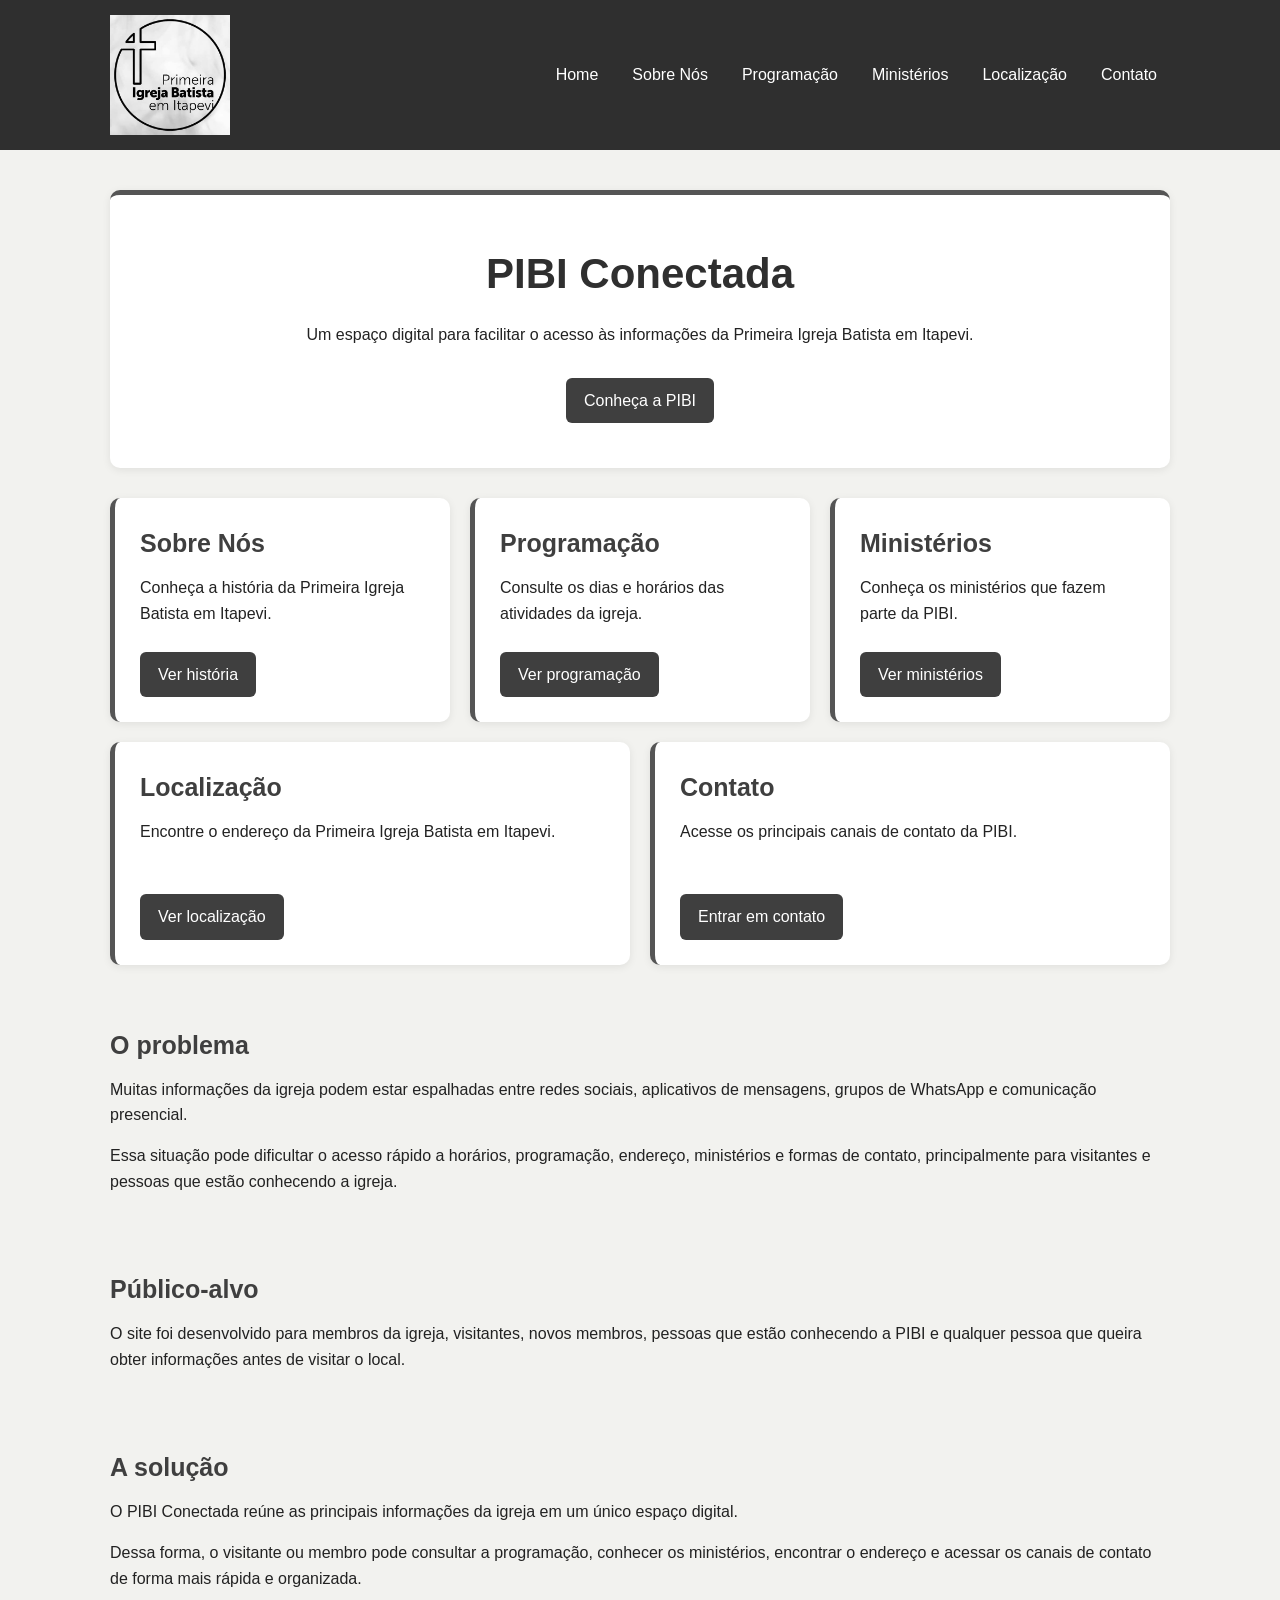
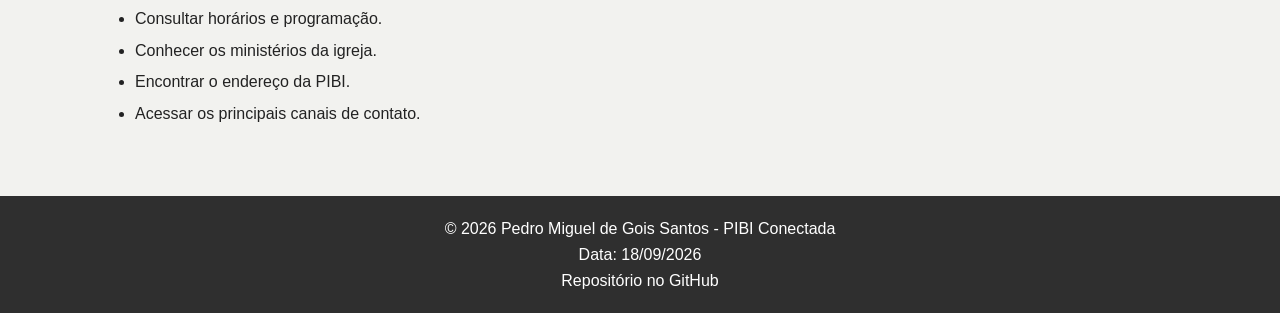
<file: index.html>
<!DOCTYPE html>
<html lang="pt-BR">

<head>
    <meta charset="UTF-8">
    <meta name="viewport" content="width=device-width, initial-scale=1.0">
    <title>PIBI Conectada</title>
    <link rel="stylesheet" href="CSS/style.css">
</head>

<body>

    <header>

        <nav>

            <a href="index.html" class="logo">
                <img src="IMG/logo.jfif" alt="Logo da Primeira Igreja Batista em Itapevi">
            </a>

            <div class="menu">
                <a href="index.html">Home</a>
                <a href="sobre.html">Sobre Nós</a>
                <a href="programacao.html">Programação</a>
                <a href="ministerios.html">Ministérios</a>
                <a href="localizacao.html">Localização</a>
                <a href="contato.html">Contato</a>
            </div>

        </nav>

    </header>

    <main class="home">

        <section class="apresentacao">

            <h1>PIBI Conectada</h1>

            <p>
                Um espaço digital para facilitar o acesso às informações
                da Primeira Igreja Batista em Itapevi.
            </p>

            <a href="sobre.html" class="botao">
                Conheça a PIBI
            </a>

        </section>

        <section class="secao-home">

            <div class="card-home">

                <h2>Sobre Nós</h2>

                <p>
                    Conheça a história da Primeira Igreja Batista
                    em Itapevi.
                </p>

                <a href="sobre.html" class="botao">
                    Ver história
                </a>

            </div>

            <div class="card-home">

                <h2>Programação</h2>

                <p>
                    Consulte os dias e horários das atividades
                    da igreja.
                </p>

                <a href="programacao.html" class="botao">
                    Ver programação
                </a>

            </div>

            <div class="card-home">

                <h2>Ministérios</h2>

                <p>
                    Conheça os ministérios que fazem parte da PIBI.
                </p>

                <a href="ministerios.html" class="botao">
                    Ver ministérios
                </a>

            </div>

            <div class="card-home">

                <h2>Localização</h2>

                <p>
                    Encontre o endereço da Primeira Igreja Batista
                    em Itapevi.
                </p>

                <a href="localizacao.html" class="botao">
                    Ver localização
                </a>

            </div>

            <div class="card-home">

                <h2>Contato</h2>

                <p>
                    Acesse os principais canais de contato da PIBI.
                </p>

                <a href="contato.html" class="botao">
                    Entrar em contato
                </a>

            </div>

        </section>

        <section>

            <h2>O problema</h2>

            <p>
                Muitas informações da igreja podem estar espalhadas
                entre redes sociais, aplicativos de mensagens,
                grupos de WhatsApp e comunicação presencial.
            </p>

            <p>
                Essa situação pode dificultar o acesso rápido a
                horários, programação, endereço, ministérios e
                formas de contato, principalmente para visitantes
                e pessoas que estão conhecendo a igreja.
            </p>

        </section>

        <section>

            <h2>Público-alvo</h2>

            <p>
                O site foi desenvolvido para membros da igreja,
                visitantes, novos membros, pessoas que estão
                conhecendo a PIBI e qualquer pessoa que queira
                obter informações antes de visitar o local.
            </p>

        </section>

        <section>

            <h2>A solução</h2>

            <p>
                O PIBI Conectada reúne as principais informações
                da igreja em um único espaço digital.
            </p>

            <p>
                Dessa forma, o visitante ou membro pode consultar
                a programação, conhecer os ministérios, encontrar
                o endereço e acessar os canais de contato de forma
                mais rápida e organizada.
            </p>

            <ul>
                <li>Consultar horários e programação.</li>
                <li>Conhecer os ministérios da igreja.</li>
                <li>Encontrar o endereço da PIBI.</li>
                <li>Acessar os principais canais de contato.</li>
            </ul>

        </section>

    </main>

    <footer>

        <p>
            © 2026 Pedro Miguel de Gois Santos - PIBI Conectada
        </p>

        <p>
            Data: 18/09/2026
        </p>

        <p>
            <a href="https://github.com/pedromgsantos19/PIBI-Conectada"
               target="_blank"
               rel="noopener noreferrer">
                Repositório no GitHub
            </a>
        </p>

    </footer>

</body>

</html>
</file>
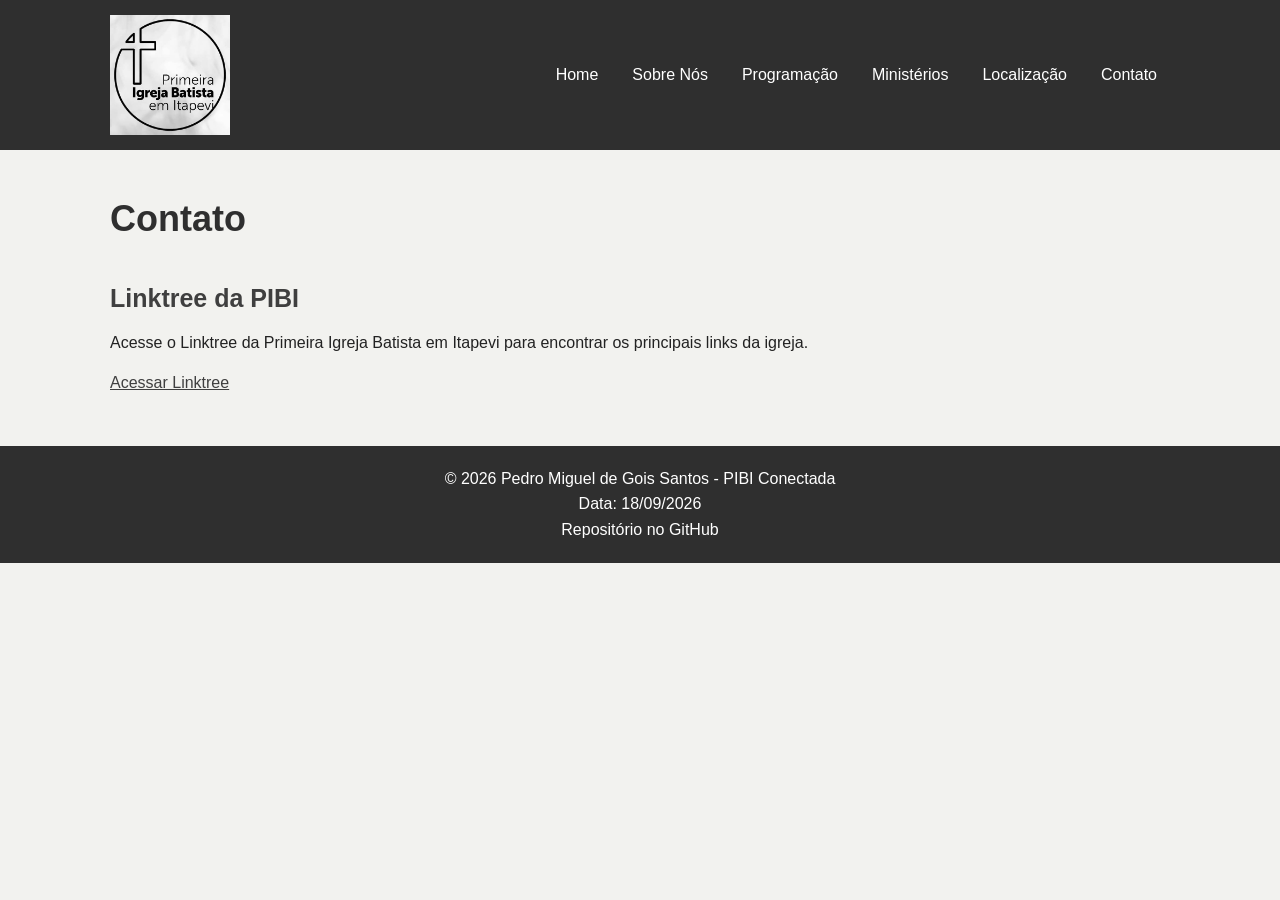
<file: contato.html>
<!DOCTYPE html>
<html lang="pt-BR">

<head>
    <meta charset="UTF-8">
    <meta name="viewport" content="width=device-width, initial-scale=1.0">
    <title>Contato - PIBI Conectada</title>
    <link rel="stylesheet" href="CSS/style.css">
</head>

<body>

    <header>

        <nav>

            <a href="index.html" class="logo">
                <img src="IMG/logo.jfif" alt="Logo da Primeira Igreja Batista em Itapevi">
            </a>

            <div class="menu">
                <a href="index.html">Home</a>
                <a href="sobre.html">Sobre Nós</a>
                <a href="programacao.html">Programação</a>
                <a href="ministerios.html">Ministérios</a>
                <a href="localizacao.html">Localização</a>
                <a href="contato.html">Contato</a>
            </div>

        </nav>

    </header>

    <main>

        <h1>Contato</h1>

        <h2>Linktree da PIBI</h2>

        <p>
            Acesse o Linktree da Primeira Igreja Batista em Itapevi
            para encontrar os principais links da igreja.
        </p>

        <a
            href="https://linktr.ee/PIBItapevi?utm_source=linktree_profile_share&ltsid=2cf56ec7-e9b9-4909-9730-b3eadb004ce1"
            target="_blank"
            rel="noopener noreferrer">
            Acessar Linktree
        </a>

    </main>

    <footer>

        <p>
            © 2026 Pedro Miguel de Gois Santos - PIBI Conectada
        </p>

        <p>
            Data: 18/09/2026
        </p>

        <p>
            <a href="https://github.com/pedromgsantos19/PIBI-Conectada"
               target="_blank"
               rel="noopener noreferrer">
                Repositório no GitHub
            </a>
        </p>

    </footer>

</body>

</html>
</file>
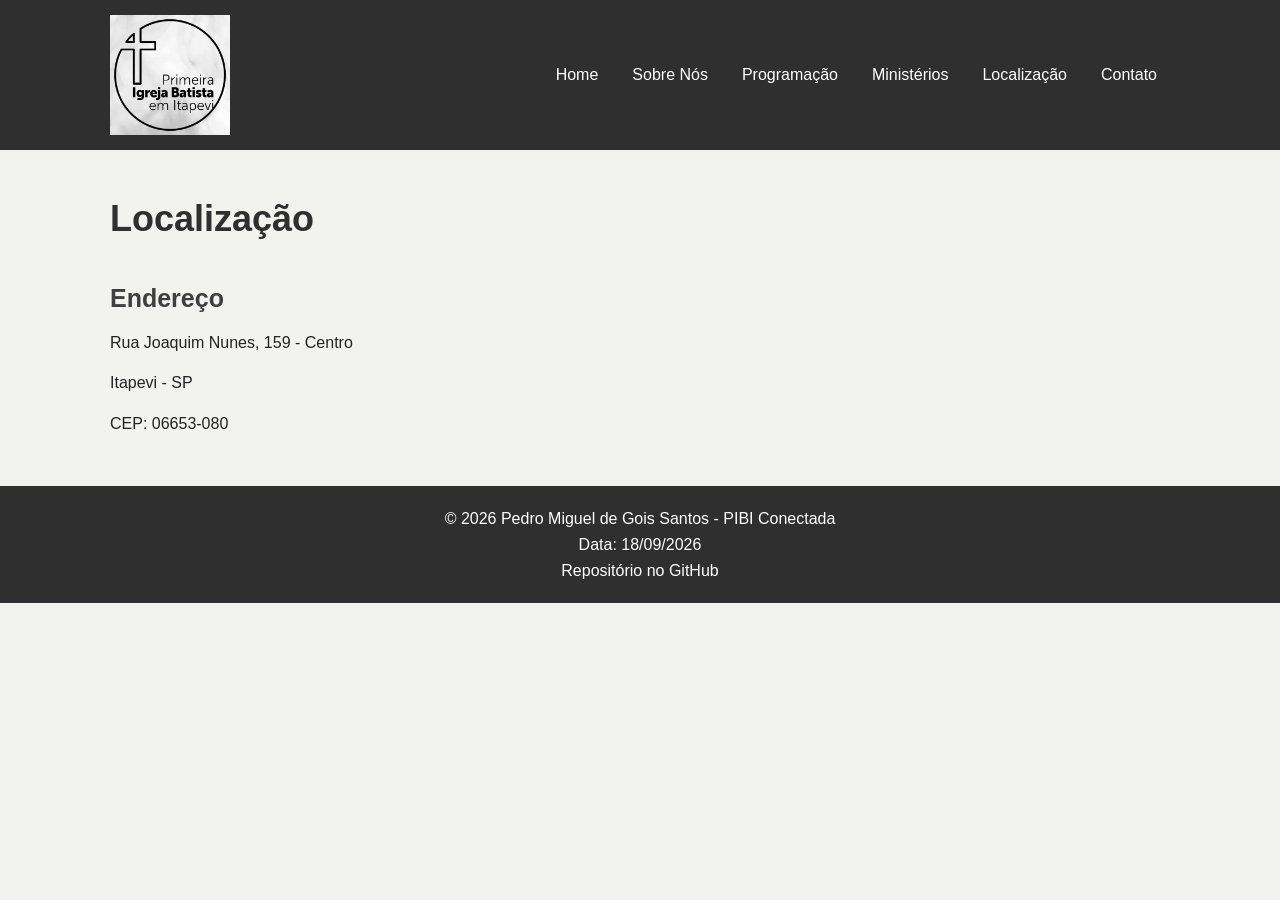
<file: localizacao.html>
<!DOCTYPE html>
<html lang="pt-BR">

<head>
    <meta charset="UTF-8">
    <meta name="viewport" content="width=device-width, initial-scale=1.0">
    <title>Localização - PIBI Conectada</title>
    <link rel="stylesheet" href="CSS/style.css">
</head>

<body>

    <header>

        <nav>

            <a href="index.html" class="logo">
                <img src="IMG/logo.jfif" alt="Logo da Primeira Igreja Batista em Itapevi">
            </a>

            <div class="menu">
                <a href="index.html">Home</a>
                <a href="sobre.html">Sobre Nós</a>
                <a href="programacao.html">Programação</a>
                <a href="ministerios.html">Ministérios</a>
                <a href="localizacao.html">Localização</a>
                <a href="contato.html">Contato</a>
            </div>

        </nav>

    </header>

    <main>

        <h1>Localização</h1>

        <h2>Endereço</h2>

        <p>
            Rua Joaquim Nunes, 159 - Centro
        </p>

        <p>
            Itapevi - SP
        </p>

        <p>
            CEP: 06653-080
        </p>

    </main>

    <footer>

        <p>
            © 2026 Pedro Miguel de Gois Santos - PIBI Conectada
        </p>

        <p>
            Data: 18/09/2026
        </p>

        <p>
            <a href="https://github.com/pedromgsantos19/PIBI-Conectada"
               target="_blank"
               rel="noopener noreferrer">
                Repositório no GitHub
            </a>
        </p>

    </footer>

</body>

</html>
</file>
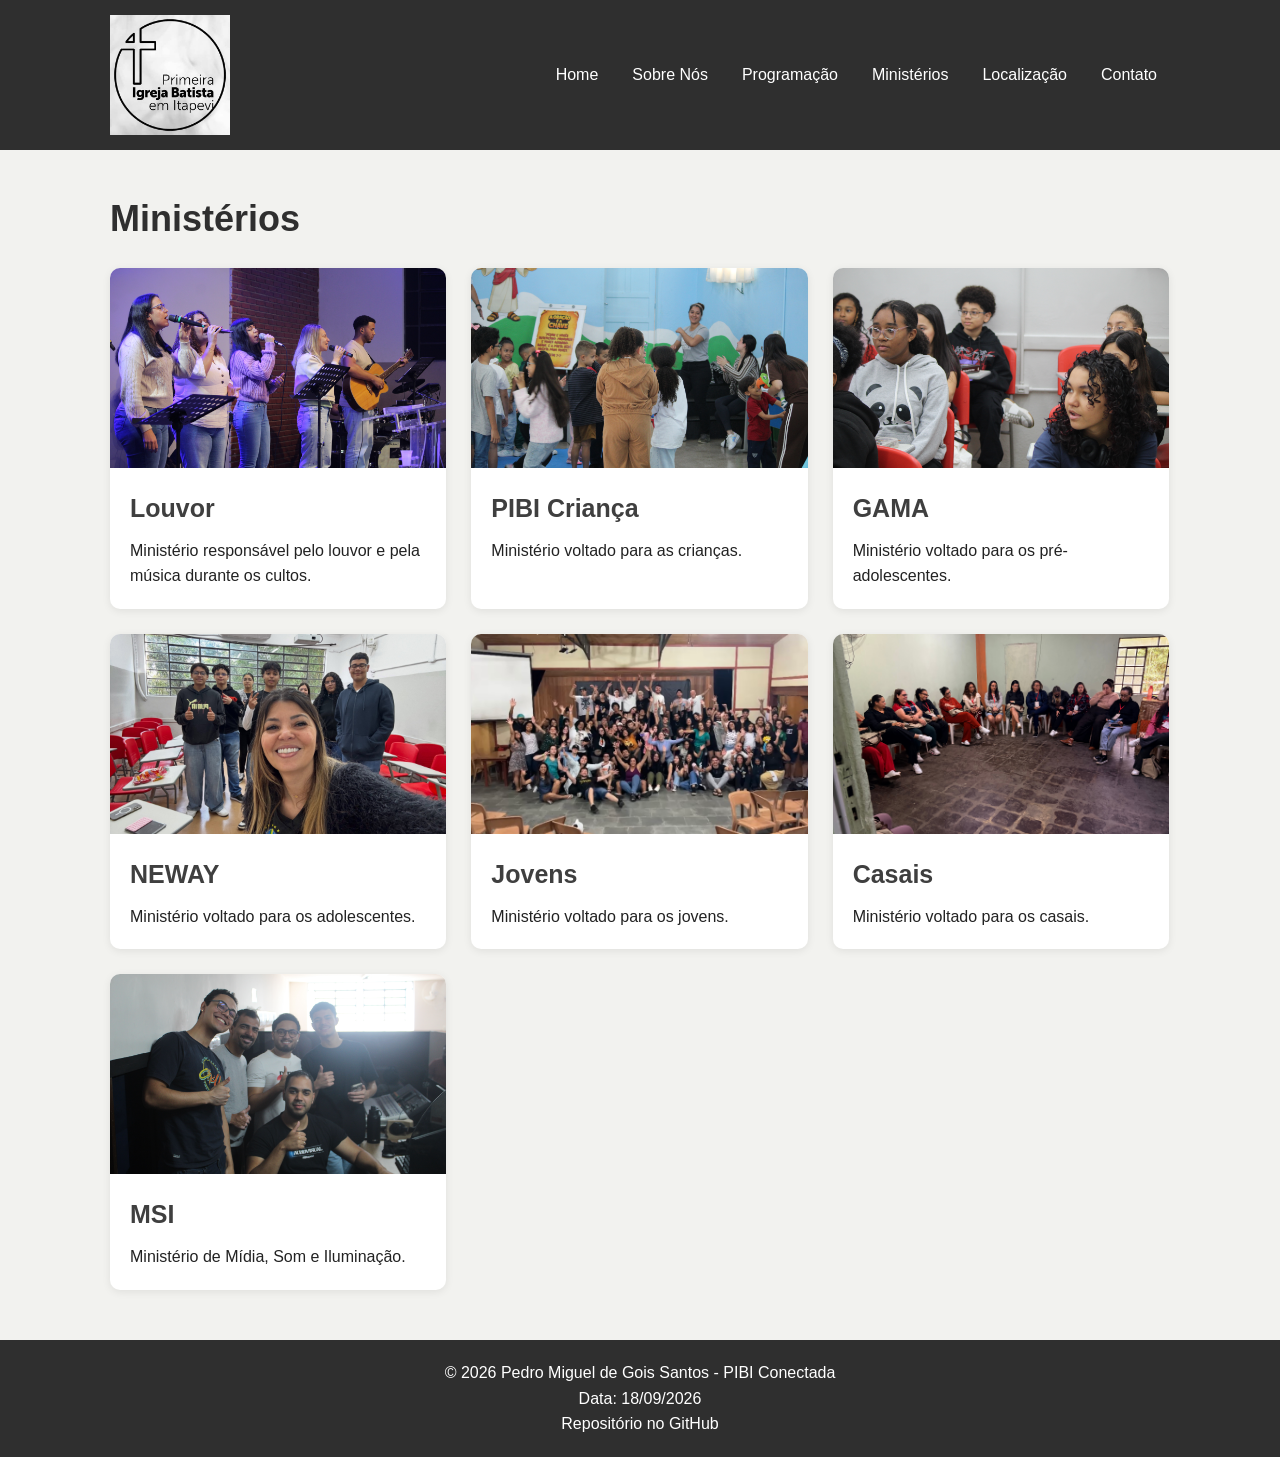
<file: ministerios.html>
<!DOCTYPE html>
<html lang="pt-BR">

<head>
    <meta charset="UTF-8">
    <meta name="viewport" content="width=device-width, initial-scale=1.0">
    <title>Ministérios - PIBI Conectada</title>
    <link rel="stylesheet" href="CSS/style.css">
</head>

<body>

    <header>

        <nav>

            <a href="index.html" class="logo">
                <img src="IMG/logo.jfif" alt="Logo da Primeira Igreja Batista em Itapevi">
            </a>

            <div class="menu">
                <a href="index.html">Home</a>
                <a href="sobre.html">Sobre Nós</a>
                <a href="programacao.html">Programação</a>
                <a href="ministerios.html">Ministérios</a>
                <a href="localizacao.html">Localização</a>
                <a href="contato.html">Contato</a>
            </div>

        </nav>

    </header>

    <main>

        <h1>Ministérios</h1>

        <section class="ministerios">

            <div class="card-ministerio">

                <div class="foto-ministerio">
                    <img src="IMG/louvor.JPG" alt="Ministério de Louvor">
                </div>

                <h2>Louvor</h2>

                <p>
                    Ministério responsável pelo louvor e pela música
                    durante os cultos.
                </p>

            </div>

            <div class="card-ministerio">

                <div class="foto-ministerio">
                    <img src="IMG/pibi-crianca.JPG" alt="PIBI Criança">
                </div>

                <h2>PIBI Criança</h2>

                <p>
                    Ministério voltado para as crianças.
                </p>

            </div>

            <div class="card-ministerio">

                <div class="foto-ministerio">
                    <img src="IMG/gama.JPG" alt="GAMA">
                </div>

                <h2>GAMA</h2>

                <p>
                    Ministério voltado para os pré-adolescentes.
                </p>

            </div>

            <div class="card-ministerio">

                <div class="foto-ministerio">
                    <img src="IMG/neway.jpg" alt="NEWAY">
                </div>

                <h2>NEWAY</h2>

                <p>
                    Ministério voltado para os adolescentes.
                </p>

            </div>

            <div class="card-ministerio">

                <div class="foto-ministerio">
                    <img src="IMG/jovens.jpg" alt="Ministério de Jovens">
                </div>

                <h2>Jovens</h2>

                <p>
                    Ministério voltado para os jovens.
                </p>

            </div>

            <div class="card-ministerio">

                <div class="foto-ministerio">
                    <img src="IMG/casais.jpg" alt="Ministério de Casais">
                </div>

                <h2>Casais</h2>

                <p>
                    Ministério voltado para os casais.
                </p>

            </div>

            <div class="card-ministerio">

                <div class="foto-ministerio">
                    <img src="IMG/msi.JPG" alt="Ministério de Mídia, Som e Iluminação">
                </div>

                <h2>MSI</h2>

                <p>
                    Ministério de Mídia, Som e Iluminação.
                </p>

            </div>

        </section>

    </main>

    <footer>

        <p>
            © 2026 Pedro Miguel de Gois Santos - PIBI Conectada
        </p>

        <p>
            Data: 18/09/2026
        </p>

        <p>
            <a href="https://github.com/pedromgsantos19/PIBI-Conectada"
               target="_blank"
               rel="noopener noreferrer">
                Repositório no GitHub
            </a>
        </p>

    </footer>

</body>

</html>
</file>
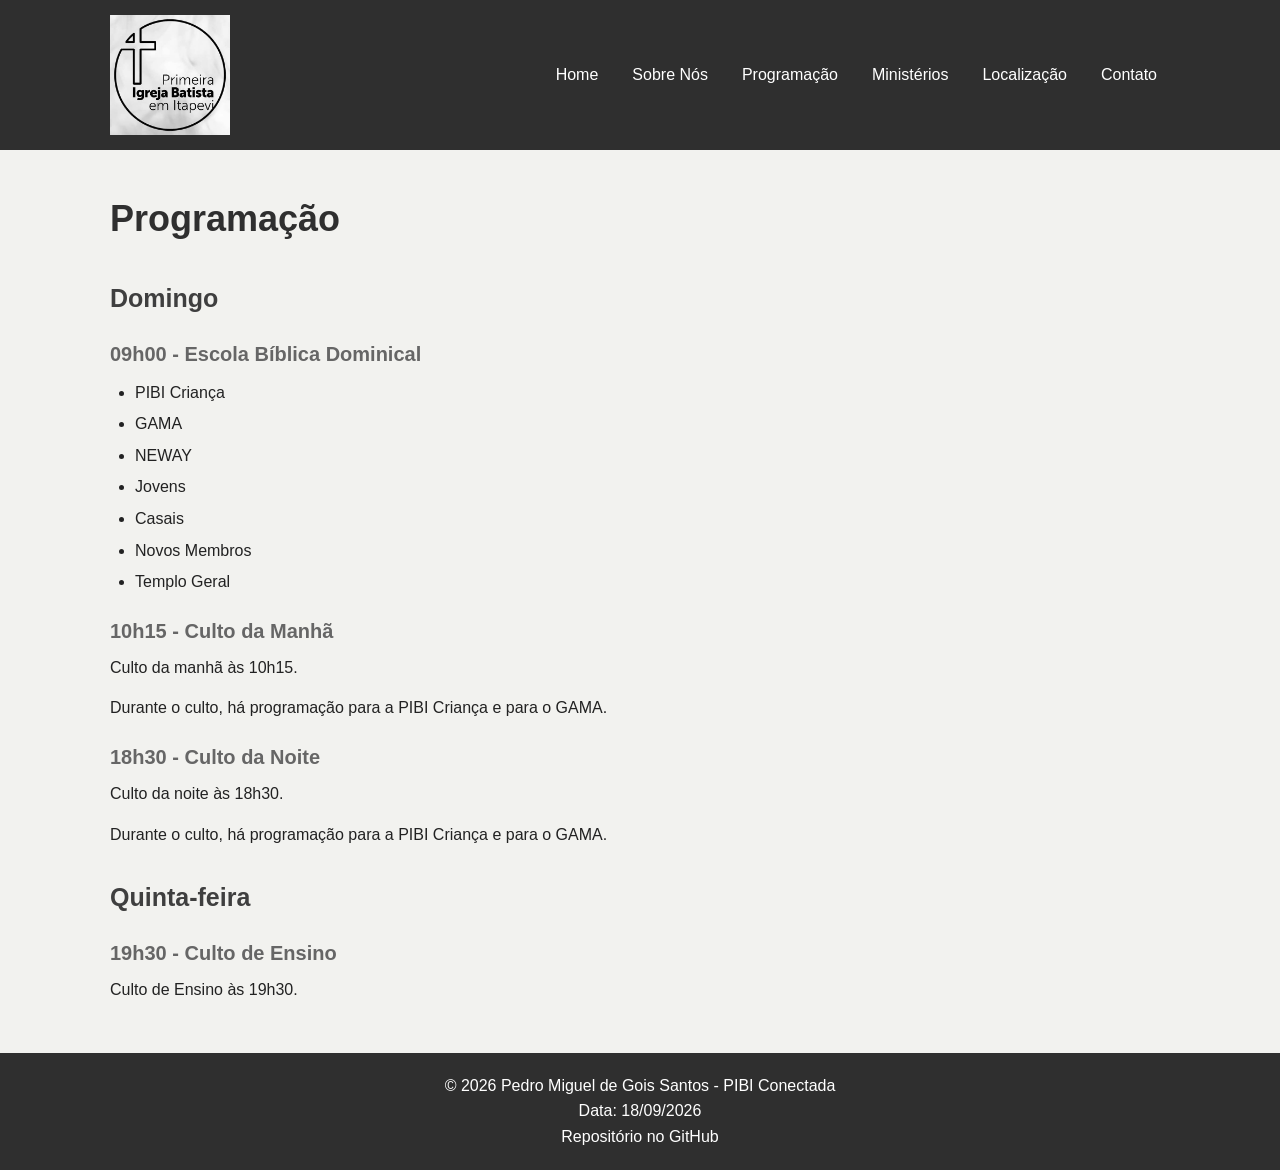
<file: programacao.html>
<!DOCTYPE html>
<html lang="pt-BR">

<head>
    <meta charset="UTF-8">
    <meta name="viewport" content="width=device-width, initial-scale=1.0">
    <title>Programação - PIBI Conectada</title>
    <link rel="stylesheet" href="CSS/style.css">
</head>

<body>

    <header>

        <nav>

            <a href="index.html" class="logo">
                <img src="IMG/logo.jfif" alt="Logo da Primeira Igreja Batista em Itapevi">
            </a>

            <div class="menu">
                <a href="index.html">Home</a>
                <a href="sobre.html">Sobre Nós</a>
                <a href="programacao.html">Programação</a>
                <a href="ministerios.html">Ministérios</a>
                <a href="localizacao.html">Localização</a>
                <a href="contato.html">Contato</a>
            </div>

        </nav>

    </header>

    <main>

        <h1>Programação</h1>

        <h2>Domingo</h2>

        <h3>09h00 - Escola Bíblica Dominical</h3>

        <ul>
            <li>PIBI Criança</li>
            <li>GAMA</li>
            <li>NEWAY</li>
            <li>Jovens</li>
            <li>Casais</li>
            <li>Novos Membros</li>
            <li>Templo Geral</li>
        </ul>

        <h3>10h15 - Culto da Manhã</h3>

        <p>
            Culto da manhã às 10h15.
        </p>

        <p>
            Durante o culto, há programação para a PIBI Criança
            e para o GAMA.
        </p>

        <h3>18h30 - Culto da Noite</h3>

        <p>
            Culto da noite às 18h30.
        </p>

        <p>
            Durante o culto, há programação para a PIBI Criança
            e para o GAMA.
        </p>

        <h2>Quinta-feira</h2>

        <h3>19h30 - Culto de Ensino</h3>

        <p>
            Culto de Ensino às 19h30.
        </p>

    </main>

    <footer>

        <p>
            © 2026 Pedro Miguel de Gois Santos - PIBI Conectada
        </p>

        <p>
            Data: 18/09/2026
        </p>

        <p>
            <a href="https://github.com/pedromgsantos19/PIBI-Conectada"
               target="_blank"
               rel="noopener noreferrer">
                Repositório no GitHub
            </a>
        </p>

    </footer>

</body>

</html>
</file>
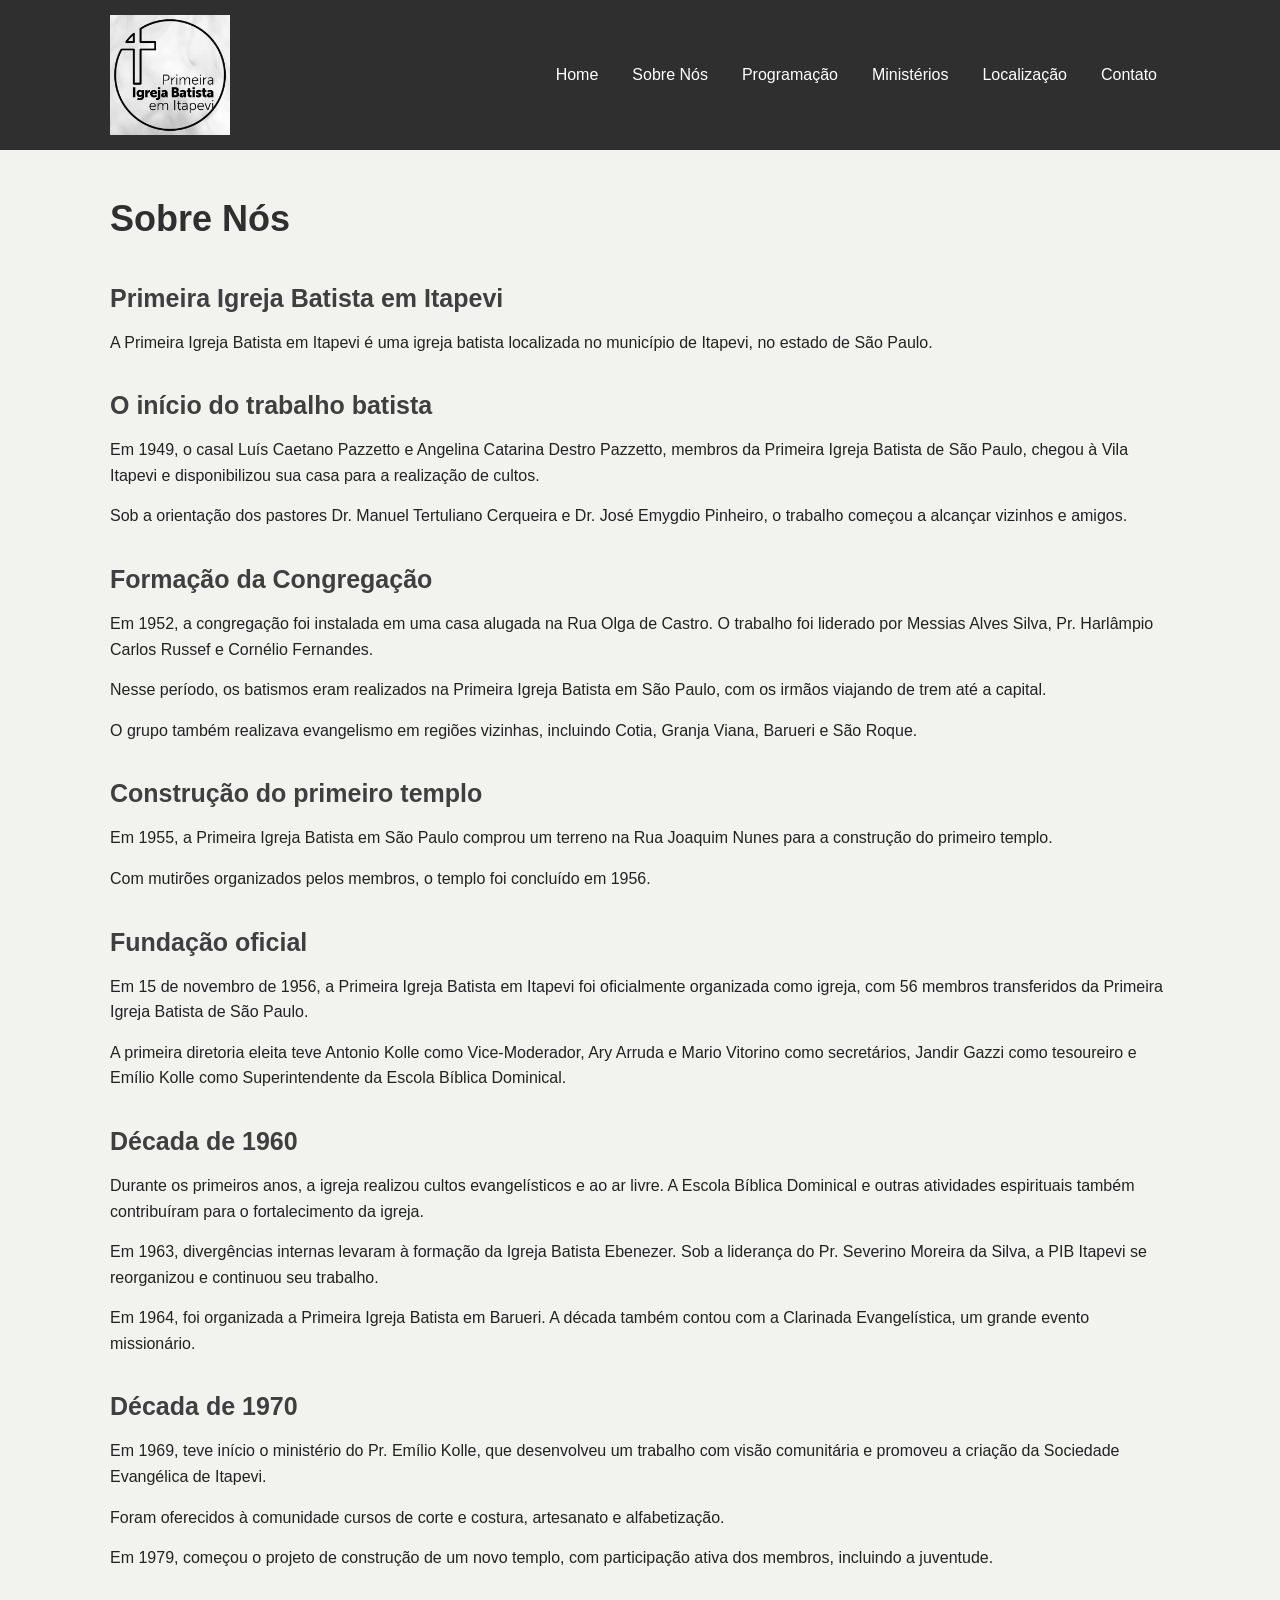
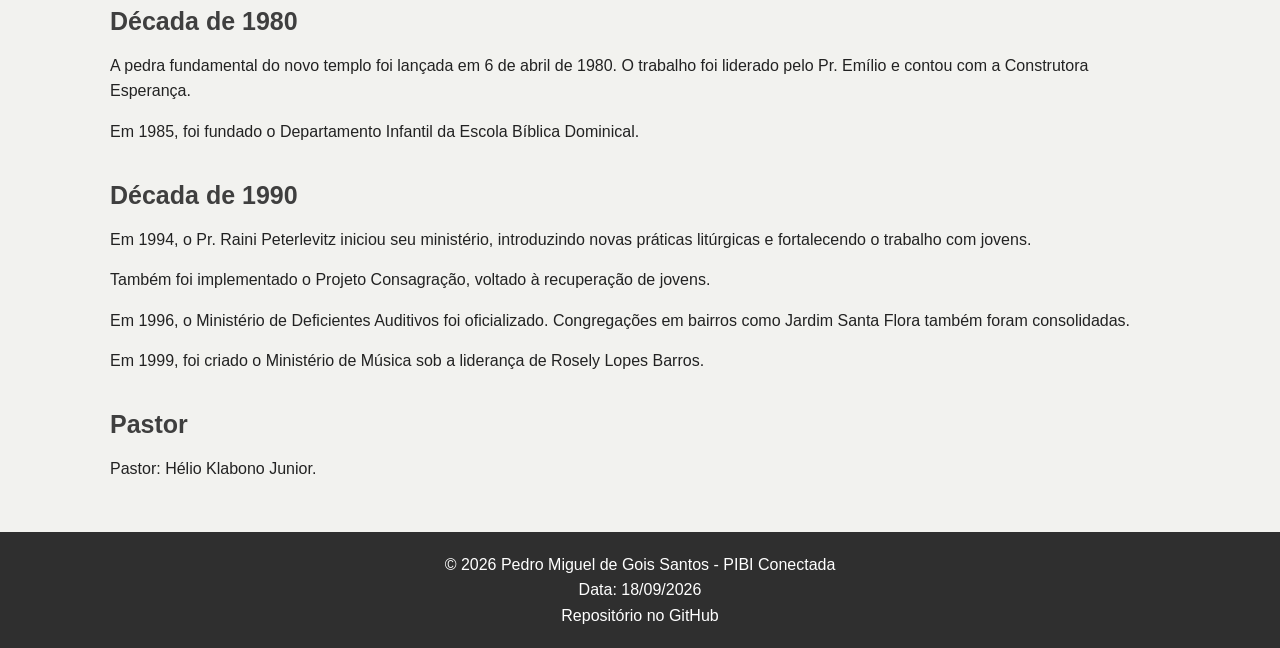
<file: sobre.html>
<!DOCTYPE html>
<html lang="pt-BR">

<head>
    <meta charset="UTF-8">
    <meta name="viewport" content="width=device-width, initial-scale=1.0">
    <title>Sobre Nós - PIBI Conectada</title>
    <link rel="stylesheet" href="CSS/style.css">
</head>

<body>

    <header>

        <nav>

            <a href="index.html" class="logo">
                <img src="IMG/logo.jfif" alt="Logo da Primeira Igreja Batista em Itapevi">
            </a>

            <div class="menu">
                <a href="index.html">Home</a>
                <a href="sobre.html">Sobre Nós</a>
                <a href="programacao.html">Programação</a>
                <a href="ministerios.html">Ministérios</a>
                <a href="localizacao.html">Localização</a>
                <a href="contato.html">Contato</a>
            </div>

        </nav>

    </header>

    <main>

        <h1>Sobre Nós</h1>

        <h2>Primeira Igreja Batista em Itapevi</h2>

        <p>
            A Primeira Igreja Batista em Itapevi é uma igreja batista
            localizada no município de Itapevi, no estado de São Paulo.
        </p>

        <h2>O início do trabalho batista</h2>

        <p>
            Em 1949, o casal Luís Caetano Pazzetto e Angelina Catarina
            Destro Pazzetto, membros da Primeira Igreja Batista de São Paulo,
            chegou à Vila Itapevi e disponibilizou sua casa para a realização
            de cultos.
        </p>

        <p>
            Sob a orientação dos pastores Dr. Manuel Tertuliano Cerqueira
            e Dr. José Emygdio Pinheiro, o trabalho começou a alcançar
            vizinhos e amigos.
        </p>

        <h2>Formação da Congregação</h2>

        <p>
            Em 1952, a congregação foi instalada em uma casa alugada na
            Rua Olga de Castro. O trabalho foi liderado por Messias Alves
            Silva, Pr. Harlâmpio Carlos Russef e Cornélio Fernandes.
        </p>

        <p>
            Nesse período, os batismos eram realizados na Primeira Igreja
            Batista em São Paulo, com os irmãos viajando de trem até a capital.
        </p>

        <p>
            O grupo também realizava evangelismo em regiões vizinhas,
            incluindo Cotia, Granja Viana, Barueri e São Roque.
        </p>

        <h2>Construção do primeiro templo</h2>

        <p>
            Em 1955, a Primeira Igreja Batista em São Paulo comprou um
            terreno na Rua Joaquim Nunes para a construção do primeiro templo.
        </p>

        <p>
            Com mutirões organizados pelos membros, o templo foi concluído
            em 1956.
        </p>

        <h2>Fundação oficial</h2>

        <p>
            Em 15 de novembro de 1956, a Primeira Igreja Batista em Itapevi
            foi oficialmente organizada como igreja, com 56 membros
            transferidos da Primeira Igreja Batista de São Paulo.
        </p>

        <p>
            A primeira diretoria eleita teve Antonio Kolle como
            Vice-Moderador, Ary Arruda e Mario Vitorino como secretários,
            Jandir Gazzi como tesoureiro e Emílio Kolle como
            Superintendente da Escola Bíblica Dominical.
        </p>

        <h2>Década de 1960</h2>

        <p>
            Durante os primeiros anos, a igreja realizou cultos
            evangelísticos e ao ar livre. A Escola Bíblica Dominical
            e outras atividades espirituais também contribuíram para
            o fortalecimento da igreja.
        </p>

        <p>
            Em 1963, divergências internas levaram à formação da
            Igreja Batista Ebenezer. Sob a liderança do Pr. Severino
            Moreira da Silva, a PIB Itapevi se reorganizou e continuou
            seu trabalho.
        </p>

        <p>
            Em 1964, foi organizada a Primeira Igreja Batista em Barueri.
            A década também contou com a Clarinada Evangelística,
            um grande evento missionário.
        </p>

        <h2>Década de 1970</h2>

        <p>
            Em 1969, teve início o ministério do Pr. Emílio Kolle,
            que desenvolveu um trabalho com visão comunitária e promoveu
            a criação da Sociedade Evangélica de Itapevi.
        </p>

        <p>
            Foram oferecidos à comunidade cursos de corte e costura,
            artesanato e alfabetização.
        </p>

        <p>
            Em 1979, começou o projeto de construção de um novo templo,
            com participação ativa dos membros, incluindo a juventude.
        </p>

        <h2>Década de 1980</h2>

        <p>
            A pedra fundamental do novo templo foi lançada em
            6 de abril de 1980. O trabalho foi liderado pelo Pr. Emílio
            e contou com a Construtora Esperança.
        </p>

        <p>
            Em 1985, foi fundado o Departamento Infantil da
            Escola Bíblica Dominical.
        </p>

        <h2>Década de 1990</h2>

        <p>
            Em 1994, o Pr. Raini Peterlevitz iniciou seu ministério,
            introduzindo novas práticas litúrgicas e fortalecendo
            o trabalho com jovens.
        </p>

        <p>
            Também foi implementado o Projeto Consagração,
            voltado à recuperação de jovens.
        </p>

        <p>
            Em 1996, o Ministério de Deficientes Auditivos foi oficializado.
            Congregações em bairros como Jardim Santa Flora também foram
            consolidadas.
        </p>

        <p>
            Em 1999, foi criado o Ministério de Música sob a liderança
            de Rosely Lopes Barros.
        </p>

        <h2>Pastor</h2>

        <p>
            Pastor: Hélio Klabono Junior.
        </p>

    </main>

    <footer>

        <p>
            © 2026 Pedro Miguel de Gois Santos - PIBI Conectada
        </p>

        <p>
            Data: 18/09/2026
        </p>

        <p>
            <a href="https://github.com/pedromgsantos19/PIBI-Conectada"
               target="_blank"
               rel="noopener noreferrer">
                Repositório no GitHub
            </a>
        </p>

    </footer>

</body>

</html>
</file>
<file: CSS/style.css>
* {
    margin: 0;
    padding: 0;
    box-sizing: border-box;
}

body {
    font-family: Arial, sans-serif;
    background-color: #f2f2ef;
    color: #222222;
    line-height: 1.6;
}

header {
    background-color: #2f2f2f;
}

nav {
    max-width: 1100px;
    margin: 0 auto;
    padding: 15px 20px;

    display: flex;
    justify-content: space-between;
    align-items: center;

    flex-wrap: wrap;
    gap: 15px;
}

.logo {
    display: flex;
    align-items: center;
}

.logo img {
    width: 120px;
    height: auto;
}

.menu {
    display: flex;
    align-items: center;
    gap: 8px;
    flex-wrap: wrap;
}

.menu a {
    color: #ffffff;
    text-decoration: none;
    padding: 9px 13px;
    border-radius: 6px;
    transition: 0.3s;
}

.menu a:hover {
    background-color: #666666;
}

main {
    max-width: 1100px;
    margin: 40px auto;
    padding: 0 20px;
}

main h1 {
    color: #2f2f2f;
    font-size: 36px;
    margin-bottom: 20px;
}

main h2 {
    color: #3f3f3f;
    font-size: 25px;
    margin-top: 30px;
    margin-bottom: 12px;
}

main h3 {
    color: #666666;
    font-size: 20px;
    margin-top: 20px;
    margin-bottom: 8px;
}

main p {
    margin-bottom: 15px;
}

main ul {
    margin: 10px 0 20px 25px;
}

main li {
    margin-bottom: 6px;
}

main a {
    color: #3f3f3f;
}

main a:hover {
    color: #777777;
}


/* RODAPÉ */

footer {
    background-color: #2f2f2f;
    color: #ffffff;
    text-align: center;
    padding: 20px;
    margin-top: 50px;
}


/* HOME */

.home {
    display: flex;
    flex-direction: column;
    gap: 30px;
}

.apresentacao {
    background-color: #ffffff;
    padding: 45px 35px;
    border-radius: 10px;
    text-align: center;
    border-top: 5px solid #555555;
    box-shadow: 0 2px 8px rgba(0, 0, 0, 0.08);
}

.apresentacao h1 {
    font-size: 42px;
    margin-bottom: 15px;
}

.apresentacao p {
    max-width: 700px;
    margin: 0 auto 20px;
}

.secao-home {
    display: flex;
    flex-wrap: wrap;
    gap: 20px;
}

.card-home {
    background-color: #ffffff;
    padding: 25px;
    border-radius: 10px;

    flex: 1 1 300px;

    border-left: 5px solid #555555;

    box-shadow: 0 2px 8px rgba(0, 0, 0, 0.08);

    transition: 0.3s;
}

.card-home:hover {
    transform: translateY(-5px);
    border-left-color: #888888;
    box-shadow: 0 5px 15px rgba(0, 0, 0, 0.12);
}

.card-home h2 {
    margin-top: 0;
}

.card-home p {
    min-height: 50px;
}


/* BOTÕES */

.botao {
    display: inline-block;

    background-color: #3f3f3f;
    color: #ffffff;

    text-decoration: none;

    padding: 10px 18px;

    border-radius: 6px;

    margin-top: 10px;

    transition: 0.3s;
}

.botao:hover {
    background-color: #777777;
    color: #ffffff;
    transform: translateY(-2px);
}


/* MINISTÉRIOS */

.ministerios {
    display: flex;
    flex-wrap: wrap;
    gap: 25px;
}

.card-ministerio {
    background-color: #ffffff;
    border-radius: 10px;
    overflow: hidden;

    flex: 0 1 calc(33.333% - 17px);

    box-shadow: 0 2px 8px rgba(0, 0, 0, 0.08);

    transition: 0.3s;
}

.card-ministerio:hover {
    transform: translateY(-5px);
    box-shadow: 0 5px 15px rgba(0, 0, 0, 0.12);
}

.foto-ministerio {
    width: 100%;
    height: 200px;

    background-color: #d9d9d6;

    display: flex;
    justify-content: center;
    align-items: center;

    overflow: hidden;
}

.foto-ministerio img {
    width: 100%;
    height: 100%;

    object-fit: cover;

    display: block;
}

.card-ministerio h2 {
    margin: 20px 20px 10px;
}

.card-ministerio > p {
    margin: 0 20px 20px;
}


/* RESPONSIVIDADE */

@media (max-width: 900px) {

    .card-ministerio {
        flex: 0 1 calc(50% - 13px);
    }

}


@media (max-width: 700px) {

    nav {
        flex-direction: column;
    }

    .menu {
        justify-content: center;
    }

    .menu a {
        padding: 7px 9px;
        font-size: 14px;
    }

    main {
        margin-top: 25px;
    }

    main h1 {
        font-size: 30px;
    }

    main h2 {
        font-size: 23px;
    }

    .apresentacao {
        padding: 30px 20px;
    }

    .apresentacao h1 {
        font-size: 34px;
    }

    .secao-home {
        flex-direction: column;
    }

    .card-home {
        flex: 1 1 100%;
    }

    .ministerios {
        flex-direction: column;
    }

    .card-ministerio {
        flex: 1 1 100%;
        width: 100%;
    }

}

footer a {
    color: #ffffff;
    text-decoration: none;
}

footer a:hover {
    color: #cccccc;
    text-decoration: underline;
}
</file>
